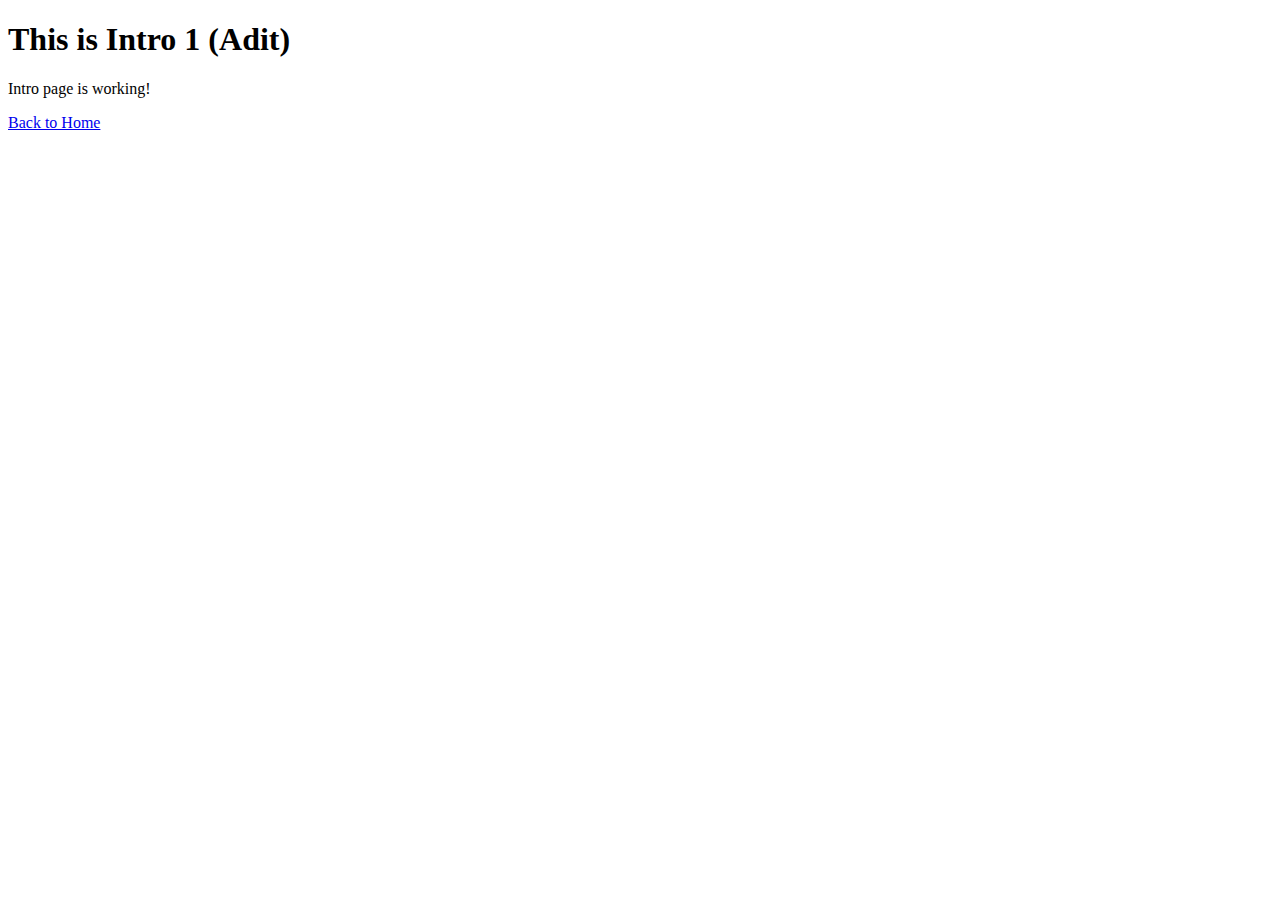
<file: adit/intro.html>
<!DOCTYPE html>
<html lang="en">
<head>
    <meta charset="UTF-8">
    <title>Intro 1</title>
</head>
<body>
    <h1>This is Intro 1 (Adit)</h1>
    <p>Intro page is working!</p>

    <a href="../index.html">Back to Home</a>
</body>
</html>
</file>
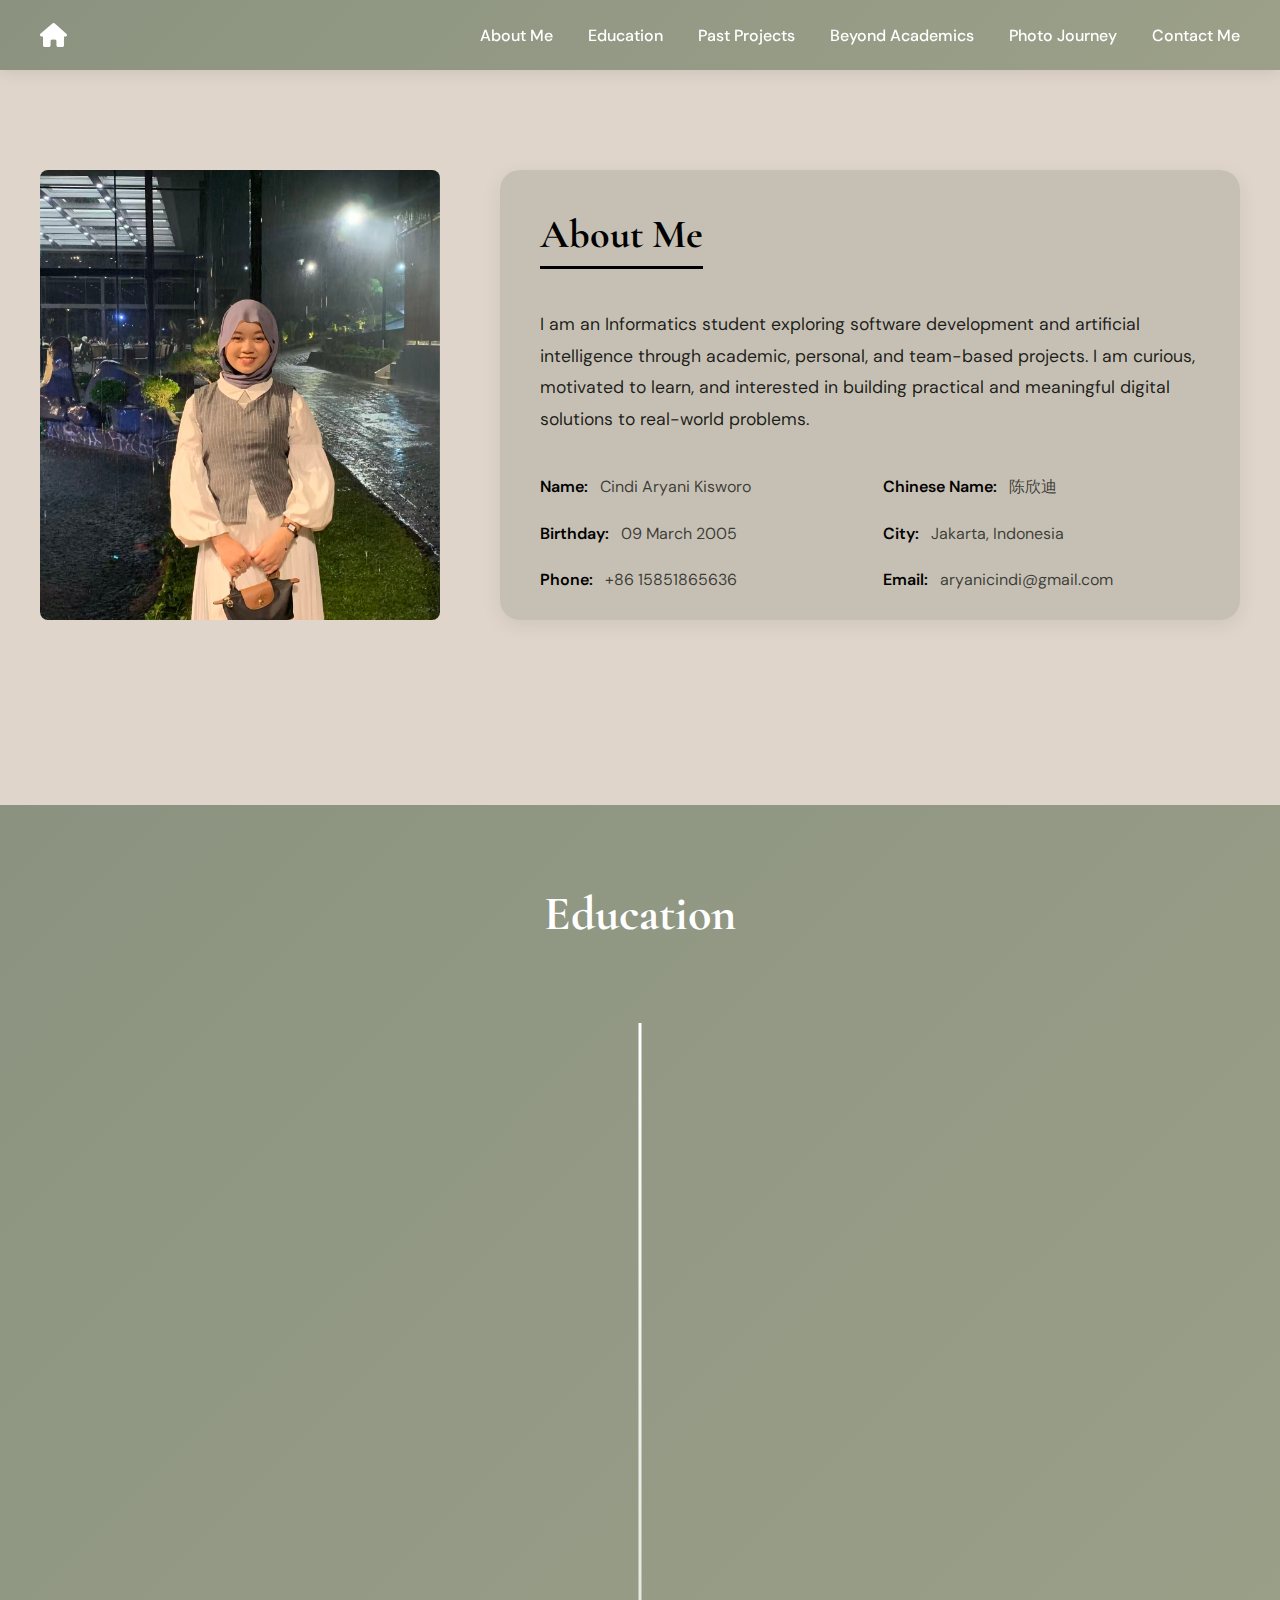
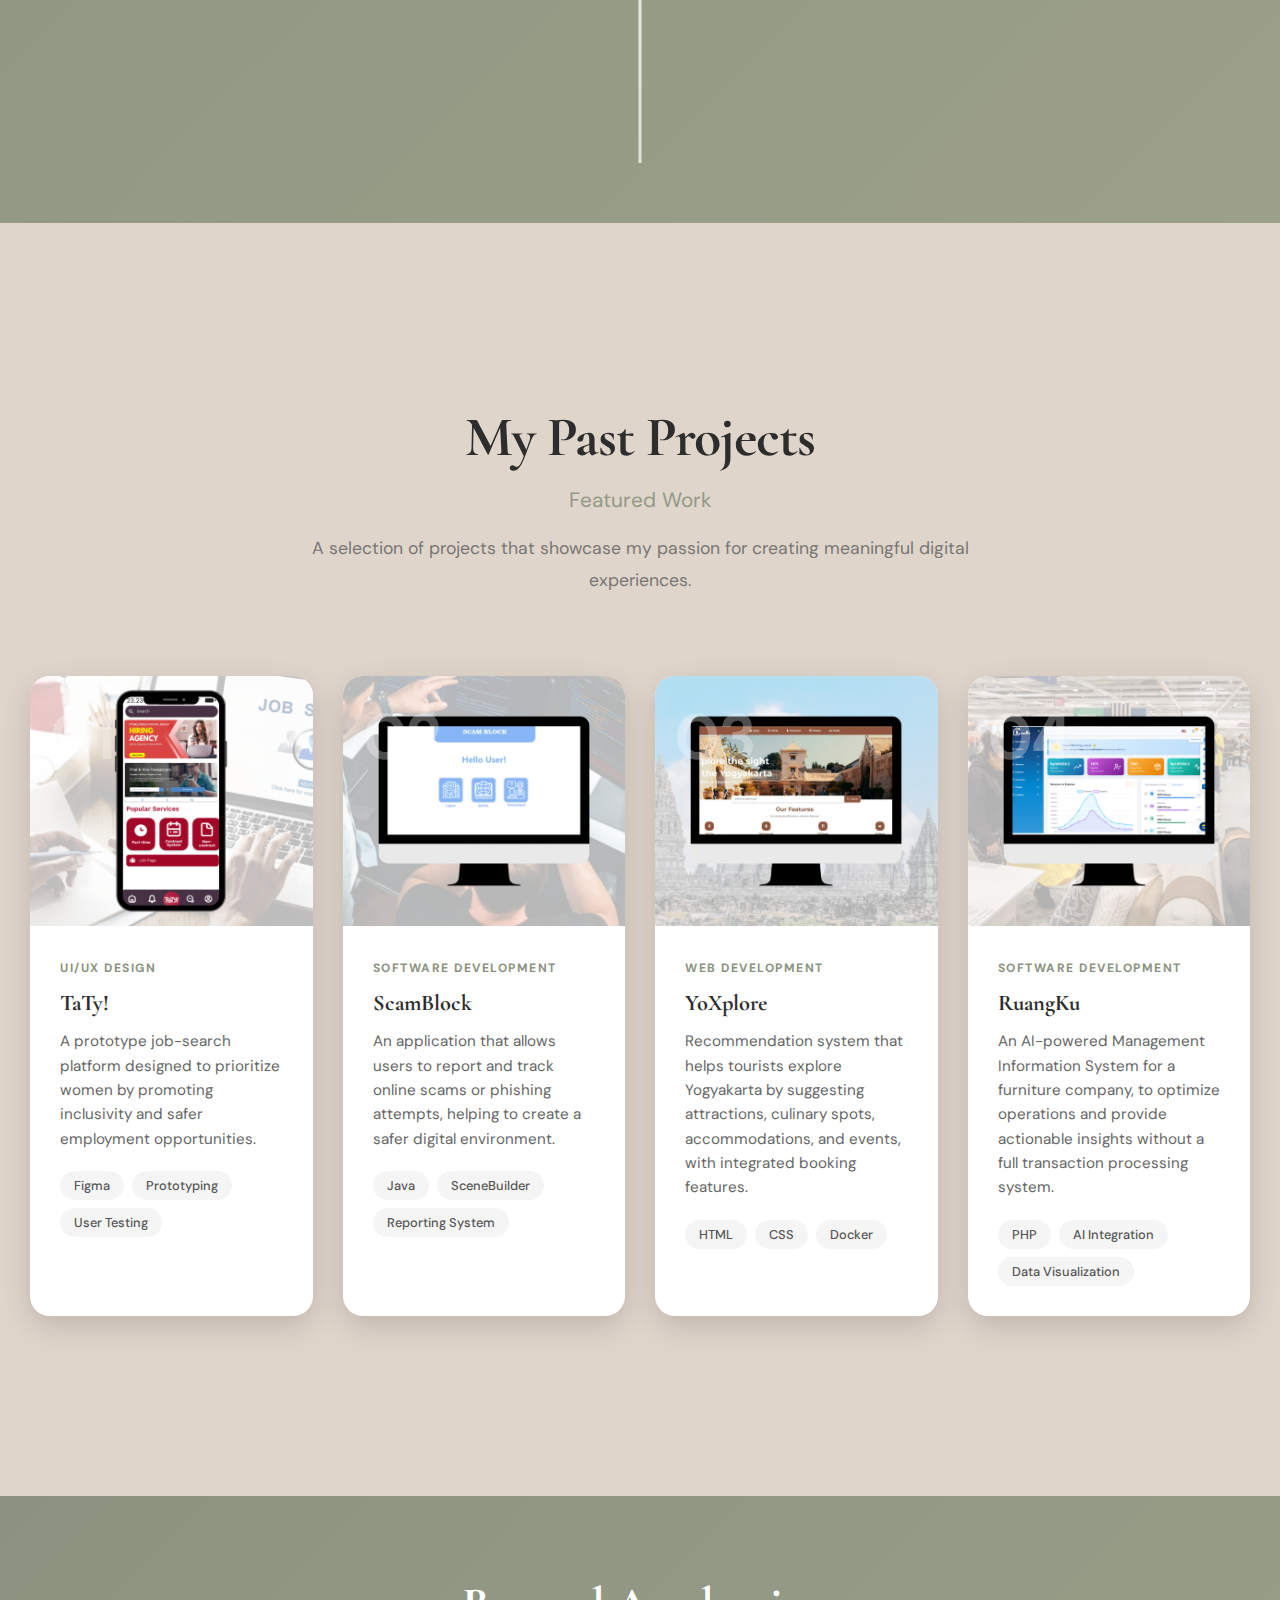
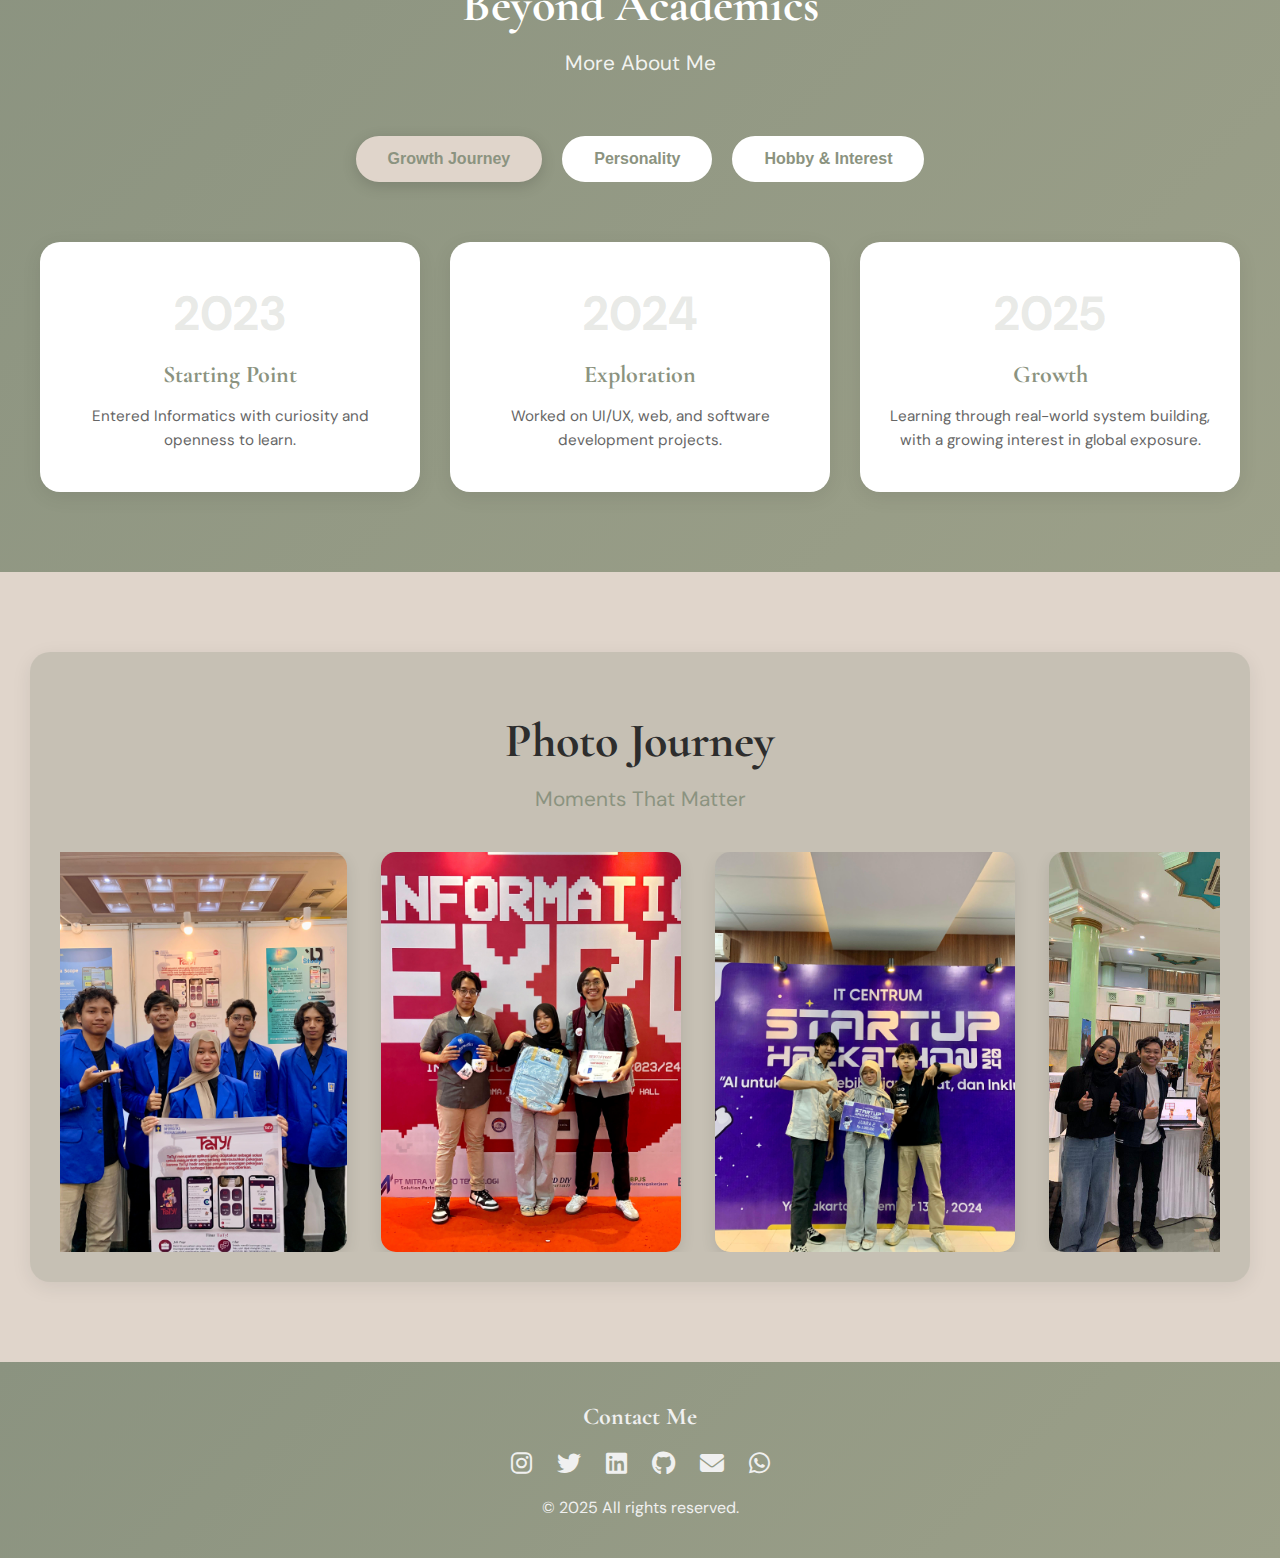
<file: Cindi/intro2.html>
<!DOCTYPE html>
<html lang="en">
<head>
    <meta charset="UTF-8">
    <meta name="viewport" content="width=device-width, initial-scale=1.0">
    <title>Cindi Aryani Kisworo</title>
    <!-- google fonts -->
    <link rel="preconnect" href="https://fonts.googleapis.com">
    <link rel="preconnect" href="https://fonts.gstatic.com" crossorigin>
    <link href="https://fonts.googleapis.com/css2?family=Cormorant+Garamond:wght@400;600;700&family=DM+Sans:wght@400;500;600;700&display=swap" rel="stylesheet">
    <link rel="stylesheet" href="https://cdnjs.cloudflare.com/ajax/libs/font-awesome/6.5.1/css/all.min.css">
    <link rel="stylesheet" href="../Cindi/style/intro2.css">
    <script src="../Cindi/script/intro2.js" defer></script>
</head>
<body>

    <!-- navigation bar begin -->
    <div id="nav">
        <a href="../index.html" class="nav-home"><i class="fas fa-home"></i></a>
        <ul class="nav-links" id="navLinks">
            <li><a href="#about">About Me</a></li>
            <li><a href="#education">Education</a></li>
            <li><a href="#projects">Past Projects</a></li>
            <li><a href="#beyond-academics">Beyond Academics</a></li>
            <li><a href="#photo-journey">Photo Journey</a></li>
            <li><a href="#footer">Contact Me</a></li>
        </ul>
    <!-- toggle button begin -->
        <div class="menu-toggle" id="menuToggle">
            <span></span>
            <span></span>
            <span></span>
        </div>
    <!-- toggle button end -->
    </div>
    <!-- navigation bar end -->

    <!-- about me begin -->
    <div id="about">
        <div class="about-container">
            <div class="about-photo">
                <img src="images/aboutmecindi.jpg" alt="Profile Photo">
            </div>
            <div class="about-content">
                <h2>About Me</h2>
                <p class="about-text">
                    I am an Informatics student exploring software development and artificial intelligence through academic, personal, and team-based projects. I am curious, motivated to learn, and interested in building practical and meaningful digital solutions to real-world problems.
                </p>
                <div class="about-identity">
                    <div class="identity-item">
                        <span class="identity-label">Name:</span>
                        <span class="identity-value">Cindi Aryani Kisworo</span>
                    </div>
                    <div class="identity-item">
                        <span class="identity-label">Chinese Name:</span>
                        <span class="identity-value">陈欣迪</span>
                    </div>
                    <div class="identity-item">
                        <span class="identity-label">Birthday:</span>
                        <span class="identity-value">09 March 2005</span>
                    </div>
                    <div class="identity-item">
                        <span class="identity-label">City:</span>
                        <span class="identity-value">Jakarta, Indonesia</span>
                    </div>
                    <div class="identity-item">
                        <span class="identity-label">Phone:</span>
                        <span class="identity-value">+86 15851865636</span>
                    </div>
                    <div class="identity-item">
                        <span class="identity-label">Email:</span>
                        <span class="identity-value">aryanicindi@gmail.com</span>
                    </div>
                </div>
            </div>
        </div>
    </div>
    <!-- about me end -->

    <!-- education journey begin -->
    <div id="education">
        <h2 class="timeline-title">Education</h2>
        <div class="timeline">
            <div class="timeline-item">
                <div class="timeline-content">
                    <div class="timeline-photo">
                        <img src="images/muhammadiyah1.jpg" alt="SMA Muhammadiyah 1 Yogyakarta">
                    </div>
                    <div class="timeline-info">
                        <div class="timeline-year">2020 - 2023</div>
                        <h3 class="timeline-institution">SMA Muhammadiyah 1 Yogyakarta</h3>
                        <p class="timeline-description">High School - Started my journey in science</p>
                    </div>
                </div>
                <div class="timeline-dot"></div>
            </div>

            <div class="timeline-item">
                <div class="timeline-content">
                    <div class="timeline-photo">
                        <img src="images/UII.jpg" alt="Universitas Islam Indonesia">
                    </div>
                    <div class="timeline-info">
                        <div class="timeline-year">2023 - 2025</div>
                        <h3 class="timeline-institution">Universitas Islam Indonesia (UII)</h3>
                        <p class="timeline-description">Bachelor's Degree - First 2 years of university, exploring design and development</p>
                    </div>
                </div>
                <div class="timeline-dot"></div>
            </div>
           
            <div class="timeline-item">
                <div class="timeline-content">
                    <div class="timeline-photo">
                        <img src="images/NXU.jpg" alt="Nanjing Xiaozhuang University">
                    </div>
                    <div class="timeline-info">
                        <div class="timeline-year">2025 - 2027</div>
                        <h3 class="timeline-institution">Nanjing Xiaozhuang University</h3>
                        <p class="timeline-description">Bachelor's Degree - Continuing my studies in China, expanding global perspective</p>
                    </div>
                </div>
                <div class="timeline-dot"></div>
            </div>
        </div>
    </div>
    <!-- education journey end -->

    <!-- past projects begin -->
    <div id="projects">
        <div class="portfolio-header">
            <h2 class="portfolio-title">My Past Projects</h2>
            <p class="portfolio-subtitle">Featured Work</p>
            <p class="portfolio-description">A selection of projects that showcase my passion for creating meaningful digital experiences.</p>
        </div>

        <div class="portfolio-grid">
            <div class="portfolio-card">
                <div class="portfolio-image">
                    <span class="portfolio-number">01</span>
                    <img src="images/TaTy.png" alt="TaTy!">
                </div>
                <div class="portfolio-info">
                    <span class="portfolio-category">UI/UX DESIGN</span>
                    <h3 class="portfolio-project-title">TaTy!</h3>
                    <p class="portfolio-project-desc">A prototype job-search platform designed to prioritize women by promoting inclusivity and safer employment opportunities.</p>
                    <div class="portfolio-tags">
                        <span class="tag">Figma</span>
                        <span class="tag">Prototyping</span>
                        <span class="tag">User Testing</span>
                    </div>
                </div>
            </div>
         
            <div class="portfolio-card">
                <div class="portfolio-image">
                    <span class="portfolio-number">02</span>
                    <img src="images/ScamBlock.png" alt="ScamBlock">
                </div>
                <div class="portfolio-info">
                    <span class="portfolio-category">SOFTWARE DEVELOPMENT</span>
                    <h3 class="portfolio-project-title">ScamBlock</h3>
                    <p class="portfolio-project-desc">An application that allows users to report and track online scams or phishing attempts, helping to create a safer digital environment.</p>
                    <div class="portfolio-tags">
                        <span class="tag">Java</span>
                        <span class="tag">SceneBuilder</span>
                        <span class="tag">Reporting System</span>
                    </div>
                </div>
            </div>
            
            <div class="portfolio-card">
                <div class="portfolio-image">
                    <span class="portfolio-number">03</span>
                    <img src="images/YoXplore.png" alt="YoXplore">
                </div>
                <div class="portfolio-info">
                    <span class="portfolio-category">WEB DEVELOPMENT</span>
                    <h3 class="portfolio-project-title">YoXplore</h3>
                    <p class="portfolio-project-desc">Recommendation system that helps tourists explore Yogyakarta by suggesting attractions, culinary spots, accommodations, and events, with integrated booking features.</p>
                    <div class="portfolio-tags">
                        <span class="tag">HTML</span>
                        <span class="tag">CSS</span>
                        <span class="tag">Docker</span>
                    </div>
                </div>
            </div>
            
            <div class="portfolio-card">
                <div class="portfolio-image">
                    <span class="portfolio-number">04</span>
                    <img src="images/RuangKu.png" alt="RuangKu">
                </div>
                <div class="portfolio-info">
                    <span class="portfolio-category">SOFTWARE DEVELOPMENT</span>
                    <h3 class="portfolio-project-title">RuangKu</h3>
                    <p class="portfolio-project-desc">An AI-powered Management Information System for a furniture company, to optimize operations and provide actionable insights without a full transaction processing system.</p>
                    <div class="portfolio-tags">
                        <span class="tag">PHP</span>
                        <span class="tag">AI Integration</span>
                        <span class="tag">Data Visualization</span>
                    </div>
                </div>
            </div>
        </div>
    </div>
    <!-- past projects end -->

    <!-- beyond academics begin -->
    <div id="beyond-academics">
        <div class="section-header">
            <h2 class="section-title">Beyond Academics</h2>
            <p class="section-subtitle">More About Me</p>
        </div>

        <!-- tab navigation buttons begin -->
        <div class="tab-menu">
            <button class="tab-btn active" data-tab="growth">Growth Journey</button>
            <button class="tab-btn" data-tab="personality">Personality</button>
            <button class="tab-btn" data-tab="hobbies">Hobby & Interest</button>
        </div>

        <div class="tab-content-wrapper">

            <!-- growth journey begin -->
            <div class="tab-content active" id="growth">
                <div class="growth-grid">
                    <div class="growth-card">
                        <div class="growth-number">2023</div>
                        <h3 class="growth-title">Starting Point</h3>
                        <p class="growth-text">Entered Informatics with curiosity and openness to learn.</p>
                    </div>
                    
                    <div class="growth-card">
                        <div class="growth-number">2024</div>
                        <h3 class="growth-title">Exploration</h3>
                        <p class="growth-text">Worked on UI/UX, web, and software development projects.</p>
                    </div>
                    
                    <div class="growth-card">
                        <div class="growth-number">2025</div>
                        <h3 class="growth-title">Growth</h3>
                        <p class="growth-text">Learning through real-world system building, with a growing interest in global exposure.</p>
                    </div>
                </div>
            </div>
            <!-- growth journey end -->

            <!-- personality begin -->
            <div class="tab-content" id="personality">
                <div class="personality-grid">
                    <div class="personality-card">
                        <div class="personality-icon">
                            <img src="images/cappuccino.webp" alt="Coffee Enthusiast">
                        </div>
                        <h3 class="personality-title">Coffee Enthusiast</h3>
                        <p class="personality-text">Fueled by oat milk cappuccino</p>
                    </div>
                    
                    <div class="personality-card">
                        <div class="personality-icon">
                            <img src="images/curious.jpg" alt="Curious Explorer">
                        </div>
                        <h3 class="personality-title">Curious Explorer</h3>
                        <p class="personality-text">Always learning, trying, and experimenting</p>
                    </div>
                    
                    <div class="personality-card">
                        <div class="personality-icon">
                            <img src="images/energetic.jpeg" alt="Energetic Socializer">
                        </div>
                        <h3 class="personality-title">Energetic Socializer</h3>
                        <p class="personality-text">Meeting new people is my jam</p>
                    </div>
                    
                    <div class="personality-card">
                        <div class="personality-icon">
                            <img src="images/sweet.jpeg" alt="Sweet Tooth">
                        </div>
                        <h3 class="personality-title">Sweet Tooth</h3>
                        <p class="personality-text">Always hunting for the next tasty treat</p>
                    </div>
                    
                    <div class="personality-card">
                        <div class="personality-icon">
                            <img src="images/dreamchaser.jpg" alt="Dream Chaser">
                        </div>
                        <h3 class="personality-title">Dream Chaser</h3>
                        <p class="personality-text">Chasing dreams, giving my best</p>
                    </div>
                   
                    <div class="personality-card">
                        <div class="personality-icon">
                            <img src="images/listening.jpeg" alt="Music Addict">
                        </div>
                        <h3 class="personality-title">Music Addict</h3>
                        <p class="personality-text">Can't code without a good playlist</p>
                    </div>
                </div>
            </div>
            <!-- personality end -->

            <!-- hobby & interest begin -->
            <div class="tab-content" id="hobbies">
                <div class="interests-grid">
                    <div class="interest-card">
                        <div class="interest-icon-wrapper">
                            <img src="images/books.webp" alt="Favourite Books">
                        </div>
                        <h3 class="interest-title">Favourite Books</h3>
                        <ul class="interest-list">
                            <li>Filosofi Teras</li>
                            <li>Why? The Sea Edition</li>
                            <li>The Alpha Girl's Guide</li>
                        </ul>
                    </div>
                   
                    <div class="interest-card">
                        <div class="interest-icon-wrapper">
                            <img src="images/watching.jpg" alt="Watching">
                        </div>
                        <h3 class="interest-title">Watching</h3>
                        <ul class="interest-list">
                            <li>Hidden Love C-Drama</li>
                            <li>Partner for Justice K-Drama</li>
                            <li>The Magic of Ordinary Days</li>
                        </ul>
                    </div>
                    
                    <div class="interest-card">
                        <div class="interest-icon-wrapper">
                            <img src="images/paris.jpg" alt="Dream Destinations">
                        </div>
                        <h3 class="interest-title">Dream Destinations</h3>
                        <ul class="interest-list">
                            <li>Paris, France</li>
                            <li>Tromso, Norway</li>
                            <li>Queenstown, New Zealand</li>
                        </ul>
                    </div>
                   
                    <div class="interest-card">
                        <div class="interest-icon-wrapper">
                            <img src="images/music.webp" alt="Listening">
                        </div>
                        <h3 class="interest-title">Listening</h3>
                        <ul class="interest-list">
                            <li>Pop Ballad</li>
                            <li>R&B Pop</li>
                            <li>Pop-Rock</li>
                        </ul>
                    </div>
                </div>
            </div>
            <!-- hobby & interest end -->

        </div>
    </div>
    <!-- beyond academics end -->

    <!-- photo journey begin -->
    <div id="photo-journey">
        <div class="photo-journey-wrapper">
            <div class="section-header">
                <h2 class="section-title">Photo Journey</h2>
                <p class="section-subtitle">Moments That Matter</p>
            </div>
            
            <div class="photo-carousel" id="photoCarousel">
                <span class="photo-track">
                    <img src="images/journey1.jpeg" alt="Moment 1">
                    <img src="images/journey2.jpeg" alt="Moment 2">
                    <img src="images/journey3.jpeg" alt="Moment 3">
                    <img src="images/journey4.jpeg" alt="Moment 4">
                    <img src="images/journey5.jpeg" alt="Moment 5">
                </span>
            </div>
        </div>
    </div>
    <!-- photo journey end -->

    <!-- footer begin -->
    <footer id="footer">
        <div class="footer-content">
            <h2>Contact Me</h2>
            <div class="social-links">
                <a href="https://instagram.com/cindiaryanii" target="_blank" rel="noopener"><i class="fab fa-instagram"></i></a>
                <a href="https://twitter.com/cintingblossom" target="_blank" rel="noopener"><i class="fab fa-twitter"></i></a>
                <a href="https://linkedin.com/in/cindiaryani" target="_blank" rel="noopener"><i class="fab fa-linkedin"></i></a>
                <a href="https://github.com/cindiaryani" target="_blank" rel="noopener"><i class="fab fa-github"></i></a>
                <a href="mailto:aryanicindi@gmail.com" target="_blank" rel="noopener"><i class="fas fa-envelope"></i></a>
                <a href="https://wa.me/6281292394939" target="_blank" rel="noopener"><i class="fab fa-whatsapp"></i></a>
            </div>
            <p>© 2025 All rights reserved.</p>
        </div>
    </footer>
    <!-- footer end -->
</body>
</html>
</file>
<file: Cindi/style/intro2.css>
/* CSS variables and fonts */
:root {
    --font-serif: 'Cormorant Garamond', Georgia, serif;
    --font-sans: 'DM Sans', system-ui, sans-serif;
}

/* Global styles */
* {
    margin: 0;
    padding: 0;
    box-sizing: border-box;
}

html {
    scroll-behavior: smooth;
}

body {
    font-family: var(--font-sans);
    background-color: #e0d5cb;
    padding-top: 70px;
}

h1, h2, h3, h4, h5, h6 {
    font-family: var(--font-serif);
}

/* Navigation bar */
#nav {
    position: fixed;
    top: 0;
    left: 0;
    width: 100%;
    background: linear-gradient(135deg, #8b9380 0%, #9ca089 100%);
    padding: 0 40px;
    height: 70px;
    display: flex;
    align-items: center;
    justify-content: space-between;
    box-shadow: 0 2px 15px rgba(0, 0, 0, 0.1);
    z-index: 1;
}

.nav-home {
    color: white;
    text-decoration: none;
    font-size: 1.5rem;
    font-weight: 600;
    transition: transform 0.3s, color 0.3s;
}

.nav-home:hover {
    transform: scale(1.15);
    color: rgba(255, 255, 255, 0.8);
}

.nav-links {
    display: flex;
    gap: 35px;
    list-style: none;
}

.nav-links a {
    color: white;
    text-decoration: none;
    font-size: 1rem;
    font-weight: 500;
    transition: color 0.3s;
    position: relative;
}

.nav-links a::after {
    content: '';
    position: absolute;
    bottom: -5px;
    left: 0;
    width: 0;
    height: 2px;
    background: white;
    transition: width 0.3s;
}

.nav-links a:hover::after {
    width: 100%;
}

.menu-toggle {
    display: none;
    flex-direction: column;
    cursor: pointer;
    gap: 5px;
}

.menu-toggle span {
    width: 25px;
    height: 3px;
    background: white;
    border-radius: 2px;
}

/* about me */
#about {
    background: none;
    padding: 100px 30px;
    margin: 0;
}

.about-container {
    max-width: 1200px;
    margin: 0 auto;
    display: grid;
    grid-template-columns: 400px 1fr;
    gap: 60px;
    align-items: start;
}

.about-photo img {
    width: 100%;
    height: 450px;
    object-fit: cover;
    border-radius: 8px;
}

.about-content {
    background: rgba(139, 147, 128, 0.3); 
    padding: 40px;
    border-radius: 20px;
    box-shadow: 0 5px 20px rgba(0, 0, 0, 0.08);
    height: 450px;
}

.about-content h2 {
    color: black;
    font-size: 2.5rem;
    margin-bottom: 10px;
    border-bottom: 3px solid black;
    display: inline-block;
    padding-bottom: 8px;
}

.about-text {
    color: rgba(0, 0, 0, 0.85);
    font-size: 1.1rem;
    line-height: 1.8;
    margin: 30px 0;
}

.about-identity {
    display: grid;
    grid-template-columns: repeat(2, 1fr);
    gap: 25px;
    margin-top: 40px;
}

.identity-item {
    display: flex;
    gap: 12px;
}

.identity-label {
    color: black;
    font-weight: 600;
}

.identity-value {
    color: rgba(0, 0, 0, 0.7);
}

/* education */
#education {
    max-width: 100%;
    background: linear-gradient(135deg, #8b9380 0%, #9ca089 100%);
    margin: 80px 0;
    padding: 80px 30px;
}

.timeline-title {
    font-size: 3rem;
    color: white;
    text-align: center;
    margin-bottom: 60px;
}

.timeline {
    position: relative;
    padding: 20px 0;
    max-width: 1200px;
    margin: 0 auto;
}

.timeline::before {
    content: '';
    position: absolute;
    left: 50%;
    transform: translateX(-50%);
    width: 3px;
    height: 100%;
    background: linear-gradient(to bottom, white, rgba(255,255,255,0.7));
}

.timeline-item {
    position: relative;
    margin-bottom: 60px;
}

.timeline-item:last-child {
    margin-bottom: 0;
}

.timeline-content {
    background: white;
    border-radius: 20px;
    padding: 30px;
    box-shadow: 0 8px 30px rgba(0, 0, 0, 0.1);
    display: flex;
    gap: 25px;
    align-items: center;
    width: calc(50% - 40px);
    margin-left: auto;
    transition: transform 0.3s, box-shadow 0.3s;
}

.timeline-content:hover {
    transform: translateY(-5px);
    box-shadow: 0 12px 40px rgba(139, 147, 128, 0.2);
}

.timeline-item:nth-child(odd) .timeline-content {
    margin-left: 0;
    margin-right: auto;
}

.timeline-photo {
    flex-shrink: 0;
    width: 150px;
    height: 120px;
    border-radius: 15px;
    overflow: hidden;
}

.timeline-photo img {
    width: 100%;
    height: 100%;
    object-fit: cover;
}

.timeline-year {
    display: inline-block;
    background: linear-gradient(135deg, #8b9380, #9ca089);
    color: white;
    padding: 6px 16px;
    border-radius: 20px;
    font-size: 0.85rem;
    font-weight: 600;
    margin-bottom: 12px;
}

.timeline-institution {
    font-size: 1.4rem;
    color: #2d2d2d;
    margin-bottom: 8px;
}

.timeline-description {
    color: #666;
    line-height: 1.6;
}

.timeline-dot {
    position: absolute;
    left: 50%;
    top: 50%;
    transform: translate(-50%, -50%);
    width: 20px;
    height: 20px;
    background: white;
    border: 4px solid white;
    border-radius: 50%;
    z-index: 2;
    box-shadow: 0 0 0 4px rgba(139, 147, 128, 0.3);
}

/* projects */
#projects {
    background: none;
    padding: 100px 0;
    margin-top: 80px;
}

.portfolio-header {
    text-align: center;
    max-width: 800px;
    margin: 0 auto 80px;
    padding: 0 30px;
    color: #2d2d2d;
}

.portfolio-title {
    font-size: 3.5rem;
    font-weight: 700;
    margin-bottom: 15px;
    letter-spacing: -1px;
    color: #2d2d2d;
}

.portfolio-subtitle {
    font-size: 1.3rem;
    margin-bottom: 20px;
    opacity: 0.9;
    color: #8b9380;
}

.portfolio-description {
    font-size: 1.1rem;
    line-height: 1.8;
    opacity: 0.85;
    color: #666;
}

.portfolio-grid {
    max-width: 1400px;
    margin: 0 auto;
    padding: 0 30px;
    display: grid;
    grid-template-columns: repeat(4, 1fr);
    gap: 30px;
}

.portfolio-card {
    background: white;
    border-radius: 20px;
    overflow: hidden;
    transition: transform 0.4s ease, box-shadow 0.4s ease;
    box-shadow: 0 10px 30px rgba(0, 0, 0, 0.15);
}

.portfolio-card:hover {
    transform: translateY(-15px);
    box-shadow: 0 20px 50px rgba(0, 0, 0, 0.25);
}

.portfolio-image {
    position: relative;
    width: 100%;
    height: 250px;
    overflow: hidden;
}

.portfolio-image img {
    width: 100%;
    height: 100%;
    object-fit: cover;
    transition: transform 0.4s ease;
}

.portfolio-card:hover .portfolio-image img {
    transform: scale(1.1);
}

.portfolio-number {
    position: absolute;
    top: 20px;
    left: 20px;
    font-size: 4rem;
    font-weight: 700;
    color: rgba(255, 255, 255, 0.3);
    z-index: 1;
}

.portfolio-info {
    padding: 30px;
}

.portfolio-category {
    display: inline-block;
    font-size: 0.75rem;
    font-weight: 700;
    color: #8b9380;
    letter-spacing: 1.5px;
    margin-bottom: 12px;
}

.portfolio-project-title {
    font-size: 1.4rem;
    font-weight: 700;
    color: #2d2d2d;
    margin-bottom: 12px;
    line-height: 1.3;
}

.portfolio-project-desc {
    font-size: 0.95rem;
    color: #666;
    line-height: 1.6;
    margin-bottom: 20px;
}

.portfolio-tags {
    display: flex;
    flex-wrap: wrap;
    gap: 8px;
}

.tag {
    display: inline-block;
    padding: 6px 14px;
    background: #f5f5f5;
    color: #555;
    font-size: 0.8rem;
    border-radius: 15px;
    font-weight: 500;
}

/* beyond academics */
#beyond-academics {
    max-width: 100%;
    background: linear-gradient(135deg, #8b9380 0%, #9ca089 100%);
    margin: 80px 0;
    padding: 80px 30px;
}

.section-header {
    text-align: center;
    margin-bottom: 60px;
    max-width: 1200px;
    margin-left: auto;
    margin-right: auto;
}

.section-title {
    font-size: 3rem;
    color: white;
    margin-bottom: 15px;
}

.section-subtitle {
    font-size: 1.3rem;
    color: rgba(255, 255, 255, 0.9);
}

.tab-menu {
    display: flex;
    justify-content: center;
    gap: 20px;
    margin-bottom: 60px;
    flex-wrap: wrap;
    max-width: 1200px;
    margin-left: auto;
    margin-right: auto;
}

.tab-btn {
    padding: 12px 30px;
    background: white;
    border: 2px solid white;
    color: #8b9380;
    font-size: 1rem;
    font-weight: 600;
    border-radius: 25px;
    cursor: pointer;
    transition: all 0.3s;
}

.tab-btn:hover {
    background: #f5f0eb;
    transform: translateY(-2px);
    box-shadow: 0 4px 12px rgba(0, 0, 0, 0.1);
}

.tab-btn.active {
    background: #e0d5cb;
    color: #8b9380;
    border-color: #e0d5cb;
    font-weight: 700;
    box-shadow: 0 4px 15px rgba(0, 0, 0, 0.15);
}

.tab-content-wrapper {
    position: relative;
    max-width: 1200px;
    margin: 0 auto;
}

.tab-content {
    display: none;
}

.tab-content.active {
    display: block;
    animation: fadeIn 0.5s ease;
}

@keyframes fadeIn {
    from {
        opacity: 0;
        transform: translateY(10px);
    }
    to {
        opacity: 1;
        transform: translateY(0);
    }
}

.growth-grid {
    display: grid;
    grid-template-columns: repeat(3, 1fr);
    gap: 30px;
}

.growth-card {
    background: white;
    padding: 40px 30px;
    border-radius: 20px;
    text-align: center;
    box-shadow: 0 5px 20px rgba(0, 0, 0, 0.08);
    transition: transform 0.3s, box-shadow 0.3s;
}

.growth-card:hover {
    transform: translateY(-8px);
    box-shadow: 0 12px 30px rgba(139, 147, 128, 0.2);
}

.growth-number {
    font-size: 3rem;
    font-weight: 700;
    color: rgba(139, 147, 128, 0.2);
    margin-bottom: 15px;
}

.growth-title {
    font-size: 1.5rem;
    color: #8b9380;
    margin-bottom: 15px;
}

.growth-text {
    font-size: 0.95rem;
    color: #666;
    line-height: 1.6;
}

.personality-grid {
    display: grid;
    grid-template-columns: repeat(3, 1fr);
    gap: 30px;
}

.personality-card {
    background: white;
    padding: 40px 30px;
    border-radius: 20px;
    text-align: center;
    box-shadow: 0 5px 20px rgba(0, 0, 0, 0.08);
    transition: transform 0.3s, box-shadow 0.3s;
}

.personality-card:hover {
    transform: translateY(-8px);
    box-shadow: 0 12px 30px rgba(139, 147, 128, 0.2);
}

.personality-icon {
    font-size: 3.5rem;
    width: 100px;
    height: 100px;
    background: #f5f0eb;
    border-radius: 50%;
    display: flex;
    align-items: center;
    justify-content: center;
    margin: 0 auto 20px;
    overflow: hidden;
}

.personality-icon img {
    width: 100%;
    height: 100%;
    object-fit: cover;
}

.personality-title {
    font-size: 1.3rem;
    color: #8b9380;
    margin-bottom: 10px;
}

.personality-text {
    font-size: 0.95rem;
    color: #999;
}

.interests-grid {
    display: grid;
    grid-template-columns: repeat(4, 1fr);
    gap: 30px;
}

.interest-card {
    background: white;
    padding: 40px 30px;
    border-radius: 20px;
    box-shadow: 0 5px 20px rgba(0, 0, 0, 0.08);
    transition: transform 0.3s, box-shadow 0.3s;
}

.interest-card:hover {
    transform: translateY(-8px);
    box-shadow: 0 12px 30px rgba(139, 147, 128, 0.2);
}

.interest-icon-wrapper {
    width: 70px;
    height: 70px;
    background: #f5f0eb;
    border-radius: 50%;
    display: flex;
    align-items: center;
    justify-content: center;
    margin-bottom: 20px;
    overflow: hidden;
}

.interest-icon-wrapper img {
    width: 100%;
    height: 100%;
    object-fit: cover;
}

.interest-title {
    font-size: 1.3rem;
    color: #8b9380;
    margin-bottom: 20px;
}

.interest-list {
    list-style: none;
}

.interest-list li {
    font-size: 0.95rem;
    color: #999;
    padding: 8px 0;
    border-bottom: 1px solid #f0f0f0;
}

.interest-list li:last-child {
    border-bottom: none;
}

/* photo journey */
#photo-journey {
    max-width: 1400px;
    margin: 80px auto;
    padding: 0 30px;
    scroll-margin-top: 50px;
}

.photo-journey-wrapper {
    background: rgba(139, 147, 128, 0.3);
    border-radius: 20px;
    box-shadow: 0 5px 20px rgba(0, 0, 0, 0.08);
    padding: 60px 30px 30px;
}

#photo-journey .section-header {
    text-align: center;
    margin-bottom: 40px;
}

#photo-journey .section-title {
    font-size: 3rem;
    color: #2d2d2d;
    margin-bottom: 15px;
}

#photo-journey .section-subtitle {
    font-size: 1.3rem;
    color: #8b9380;
}

.photo-carousel {
    width: 100%;
    overflow: hidden;
    white-space: nowrap;
    position: relative;
}

.photo-track {
    display: inline-block;
}

.photo-track img {
    width: 300px;
    height: 400px;
    object-fit: cover;
    margin: 0 15px;
    border-radius: 15px;
    box-shadow: 0 5px 15px rgba(0, 0, 0, 0.1);
    transition: transform 0.3s ease;
    display: inline-block;
    vertical-align: middle;
}

.photo-track img:hover {
    transform: scale(1.05);
}

/* footer */
#footer {
    background: linear-gradient(135deg, #8b9380 0%, #9ca089 100%);
    color: #f0f0f0;
    padding: 40px 30px;
    text-align: center;
}

.footer-content h2 {
    margin-bottom: 20px;
}

.social-links {
    display: flex;
    justify-content: center;
    gap: 25px;
    margin-bottom: 20px;
    flex-wrap: wrap;
}

.social-links a {
    color: #f0f0f0;
    text-decoration: none;
    transition: color 0.3s, transform 0.3s;
}

.social-links a:hover {
    color: #ffffff;
    transform: translateY(-3px);
}

.social-links a i {
    font-size: 1.5rem;
}

/* Responsive styles */
@media (max-width: 968px) {
    #nav {
        padding: 0 20px;
    }

    .nav-links {
        position: fixed;
        top: 70px;
        right: -100%;
        width: 250px;
        height: calc(100vh - 70px);
        background: linear-gradient(135deg, #8b9380 0%, #9ca089 100%);
        flex-direction: column;
        padding: 30px;
        transition: right 0.3s;
        gap: 20px;
    }

    .nav-links.active {
        right: 0;
    }

    .menu-toggle {
        display: flex;
    }

    #about {
        padding: 60px 20px;
    }
    
    .about-container {
        grid-template-columns: 1fr;
        gap: 30px;
    }
    
    .about-photo {
        display: flex;
        justify-content: center;
    }
    
    .about-photo img {
        max-width: 300px;
        width: 100%;
        height: auto; 
        margin: 0 auto;
    }
    
    .about-content {
        height: auto; 
        padding: 30px;
    }
    
    .about-content h2 {
        font-size: 2rem;
    }
    
    .about-text {
        font-size: 1rem;
    }
    
    .about-identity {
        grid-template-columns: 1fr;
        gap: 15px;
    }

    .timeline::before {
        left: 30px;
    }

    .timeline-content {
        width: calc(100% - 80px);
        margin-left: 80px !important;
        flex-direction: column;
    }

    .timeline-dot {
        left: 30px;
    }

    .portfolio-grid {
        grid-template-columns: repeat(2, 1fr);
    }

    .growth-grid {
        grid-template-columns: repeat(2, 1fr);
    }

    .personality-grid {
        grid-template-columns: repeat(2, 1fr);
    }

    .interests-grid {
        grid-template-columns: repeat(2, 1fr);
    }
}

@media (max-width: 768px) {
    #about {
        padding: 40px 15px;
    }
    
    .about-photo img {
        max-width: 280px;
    }
    
    .about-content {
        padding: 25px;
    }
    
    .about-content h2 {
        font-size: 1.75rem;
    }
    
    .about-text {
        font-size: 0.95rem;
        line-height: 1.6;
    }
    
    .identity-item {
        flex-direction: column;
        gap: 5px;
    }
    
    .identity-label,
    .identity-value {
        font-size: 0.9rem;
    }

    .portfolio-grid, 
    .growth-grid, 
    .personality-grid, 
    .interests-grid {
        grid-template-columns: 1fr;
    }

    .timeline-photo {
        width: 100%;
        height: 180px;
    }

    .tab-menu {
        flex-direction: column;
    }

    .tab-btn {
        width: 100%;
    }

    #photo-journey {
        padding: 0 20px;
    }
    
    .photo-journey-wrapper {
        padding: 40px 20px 20px;
    }
    
    #photo-journey .section-title {
        font-size: 2rem;
    }
    
    #photo-journey .section-subtitle {
        font-size: 1rem;
    }
    
    .photo-track img {
        width: 200px;
        height: 280px;
    }
}
</file>
